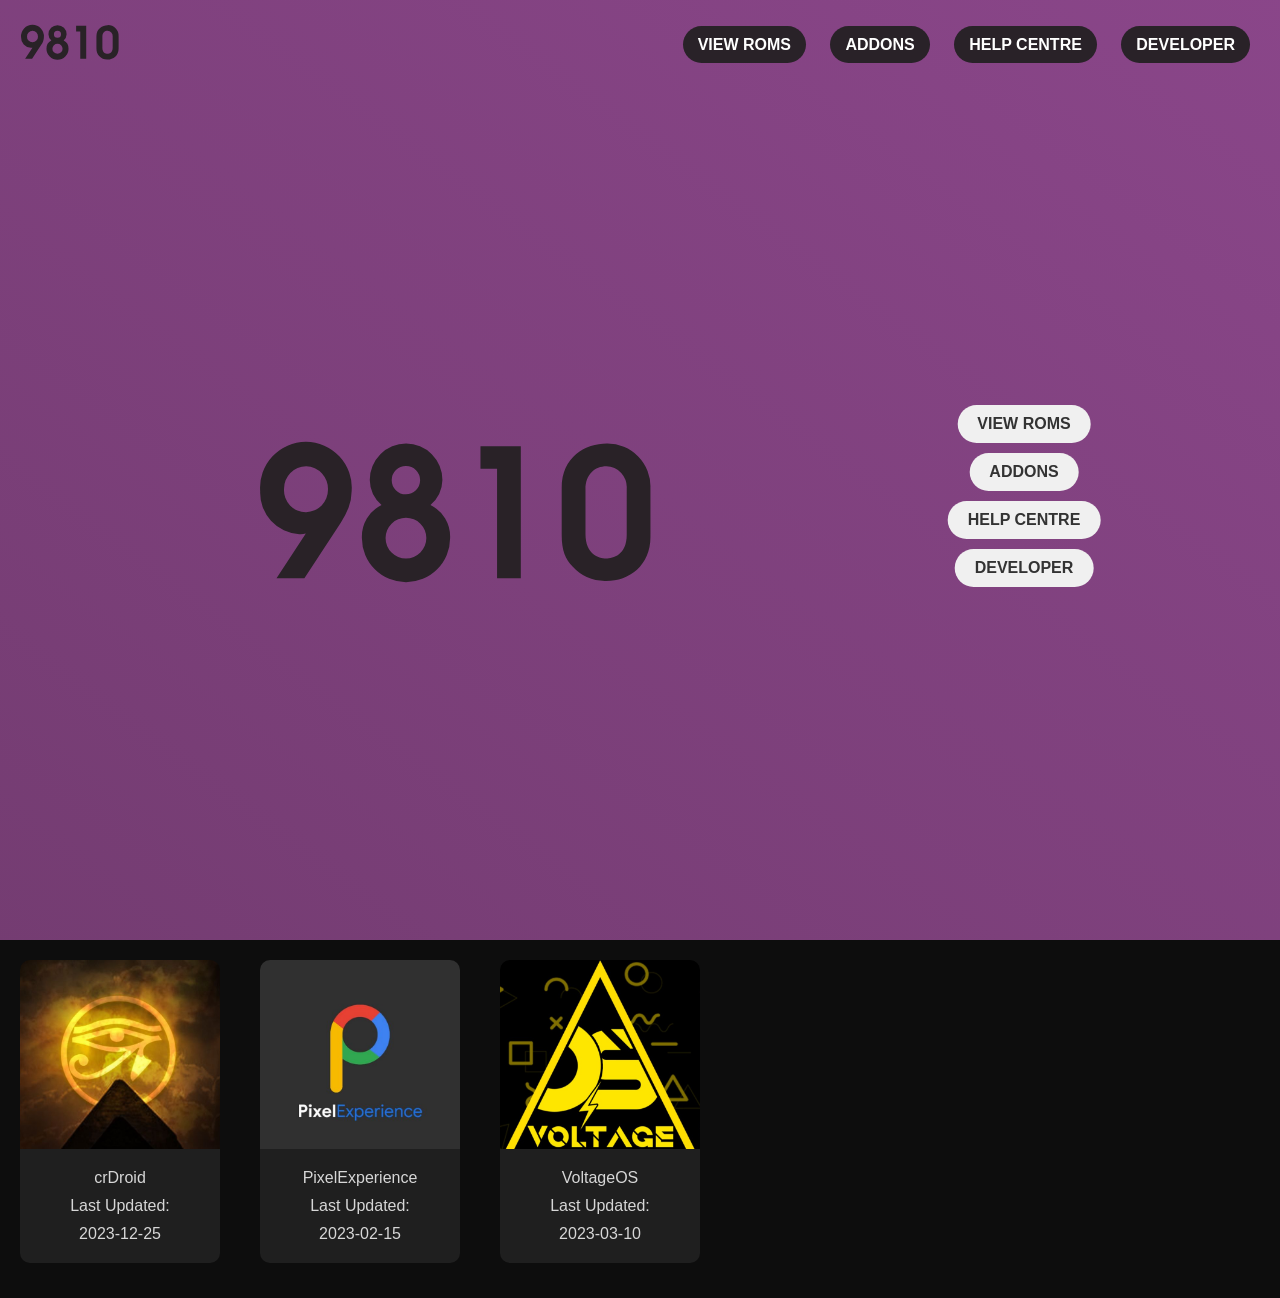
<file: index.html>
<!DOCTYPE html>
<html lang="en">
<head>
  <meta charset="UTF-8">
  <meta name="viewport" content="width=device-width, initial-scale=1.0">
  <title>9810Hub</title>
  <link rel="icon" href="img/favicon.svg" type="image/svg+xml">
  <link rel="manifest" href="/manifest.webmanifest">
  <link rel="stylesheet" href="index.css">
</head>
<body>
  <div class="gradient-background" id="background">
    <div id="navbar">
      <img id="logo" src="img/logo.svg" alt="9810 logo">
      <div id="buttons1">
        <a class="button1" href="pages/viewroms.html">VIEW ROMS</a>
        <a class="button1" href="pages/addons.html">ADDONS</a>
        <a class="button1" href="pages/helpcentre.html">HELP CENTRE</a>
        <a class="button1" href="pages/developer.html">DEVELOPER</a>
      </div>
    </div>
    <img id="logocenter" src="img/logo.svg" alt="Your Logo"/>
    <div class="button-container">
      <ul class="button-list">
        <li><a class="button2 custom-link" href="pages/viewroms.html">VIEW ROMS</a></li>
        <li><a class="button2 custom-link" href="pages/addons.html">ADDONS</a></li>
        <li><a class="button2 custom-link" href="pages/helpcentre.html">HELP CENTRE</a></li>
        <li><a class="button2 custom-link" href="pages/developer.html">DEVELOPER</a></li>
      </ul>
    </div>
  </div>
  <div id="fileList"></div>
  <div id="modeSwitch" onclick="toggleMode()">
  </div>
  <script src="script.js"></script>
</body>
</html>
</file>
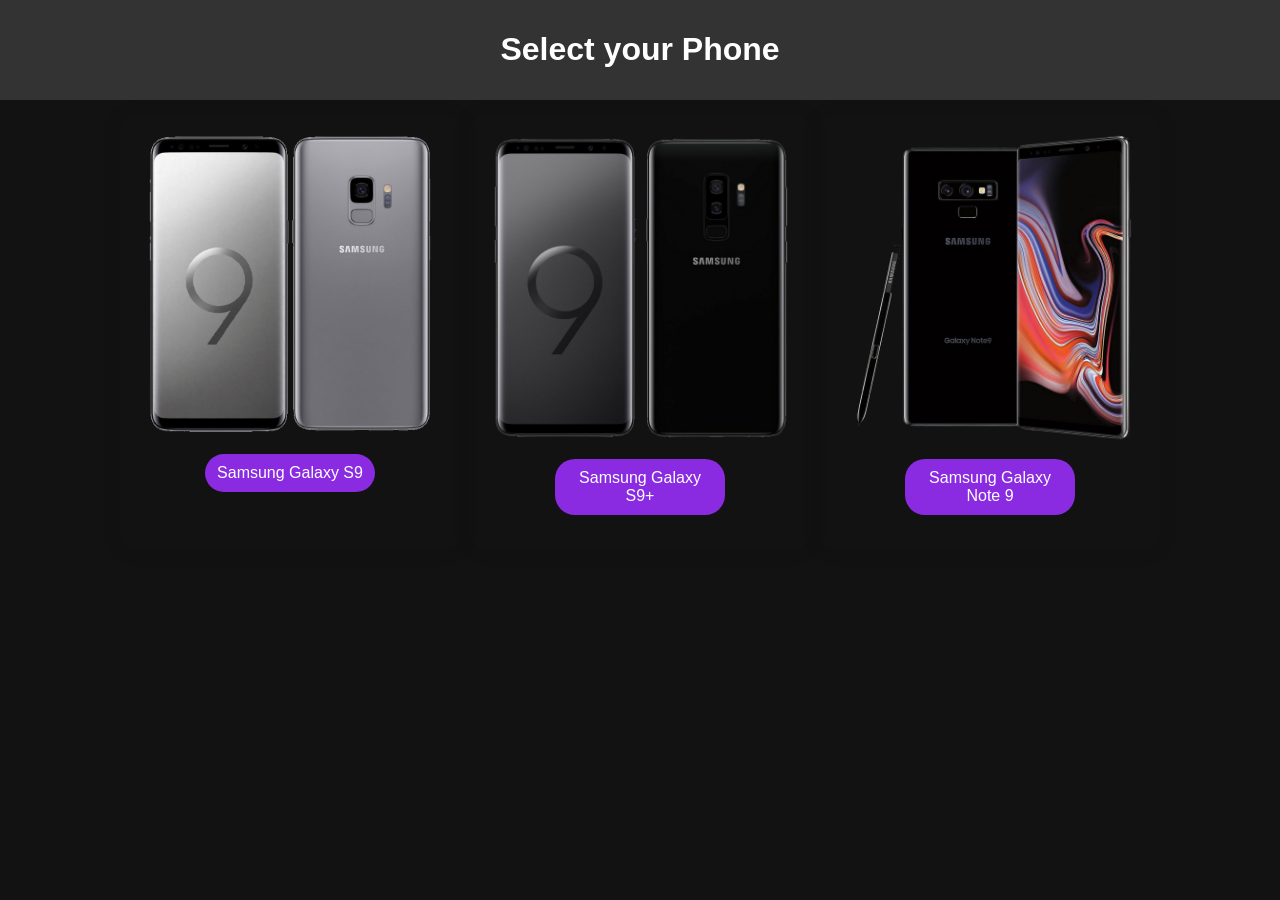
<file: getstarted/getstarted.html>
<!DOCTYPE html>
<html lang="en">
<head>
  <meta charset="UTF-8">
  <meta name="viewport" content="width=device-width, initial-scale=1.0">
  <link rel="stylesheet" href="./started.css">
  <title>Select your Phone</title>
</head>
<body>

  <header>
    <h1>Select your Phone</h1>
  </header>

  <div class="device-container">
    <div class="device-box">
      <img src="../phones/s9.png" alt="Samsung Galaxy S9" class="device-image">
      <a href="../s9/s9.html" class="device-button">Samsung Galaxy S9</a>
    </div>

    <div class="device-box">
      <img src="../phones/S9plus.png" alt="Samsung Galaxy S9+" class="device-image">
      <a href="../s9+/s9+.html" class="device-button">Samsung Galaxy S9+</a>
    </div>

    <div class="device-box">
      <img src="../phones/note9.png" alt="Samsung Galaxy Note 9" class="device-image">
      <a href="../note9/note9.html" class="device-button">Samsung Galaxy Note 9</a>
    </div>
  </div>

</body>
</html>
</file>
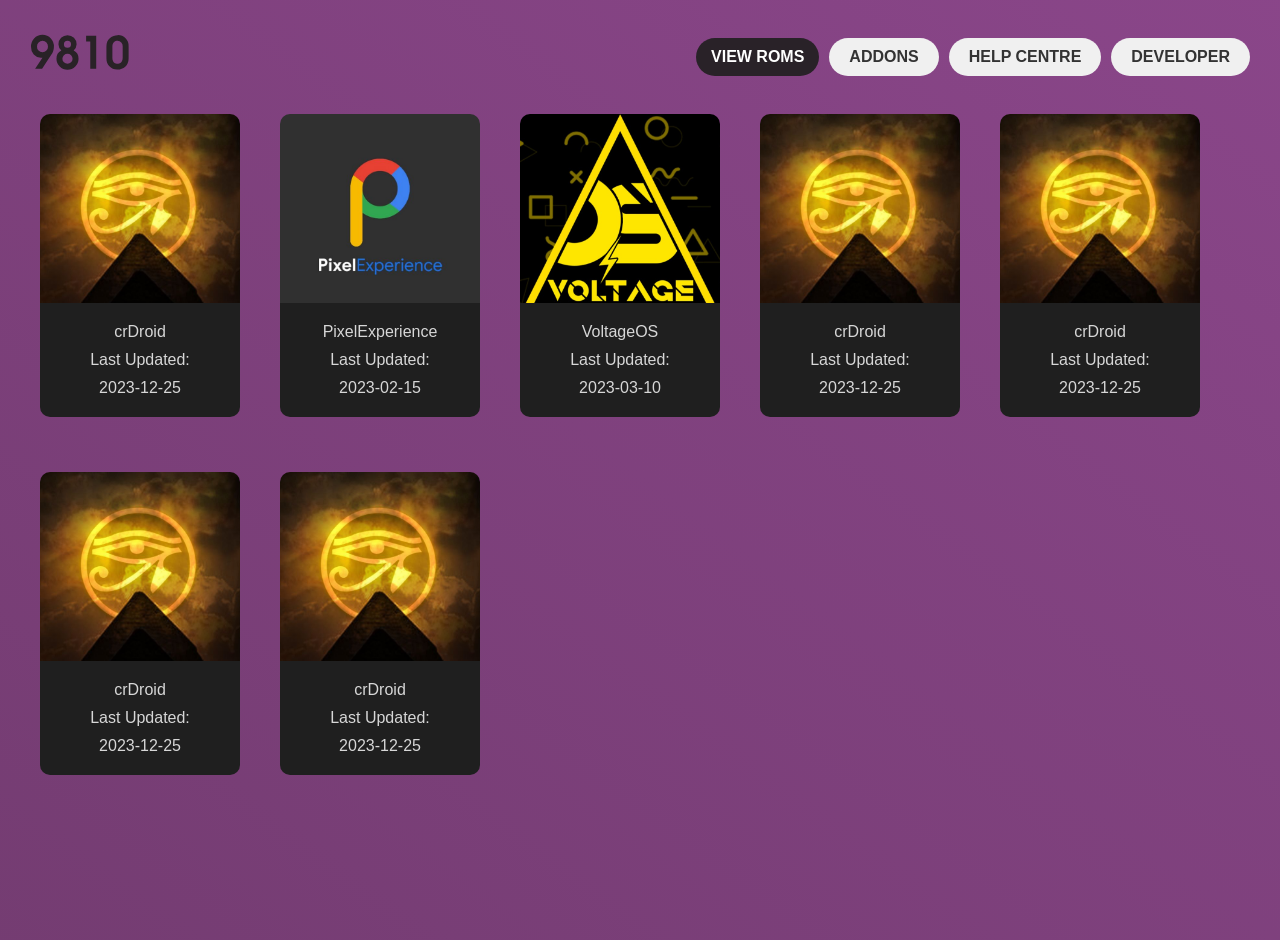
<file: pages/viewroms.html>
<!DOCTYPE html>
<html lang="en">
<head>
    <meta charset="UTF-8">
    <meta name="viewport" content="width=device-width, initial-scale=1.0">
    <title>View ROMs</title>
    <link rel="icon" type="image" href="../favicon.svg">
    <link rel="stylesheet" href="styles.css">
</head>
<body>
    <div class="gradient-background" id="background">
        <div id="navbar">
            <a href="../index.html">
                <img id="logo" src="../img/logo.svg" alt="9810 logo">
            </a>
            <div id="buttons1">
                <a class="button1 selected" href="../pages/viewroms.html">VIEW ROMS</a>
                <a class="button1 custom-link" href="../pages/addons.html">ADDONS</a>
                <a class="button1 custom-link" href="../pages/helpcentre.html">HELP CENTRE</a>
                <a class="button1 custom-link" href="../pages/developer.html">DEVELOPER</a>
            </div>
        </div>
        <div id="fileList"></div>
        <div id="modeSwitch" onclick="toggleMode()">
        </div>
    <script src="./scripts/script.js"></script>
</body>
</html>
</file>
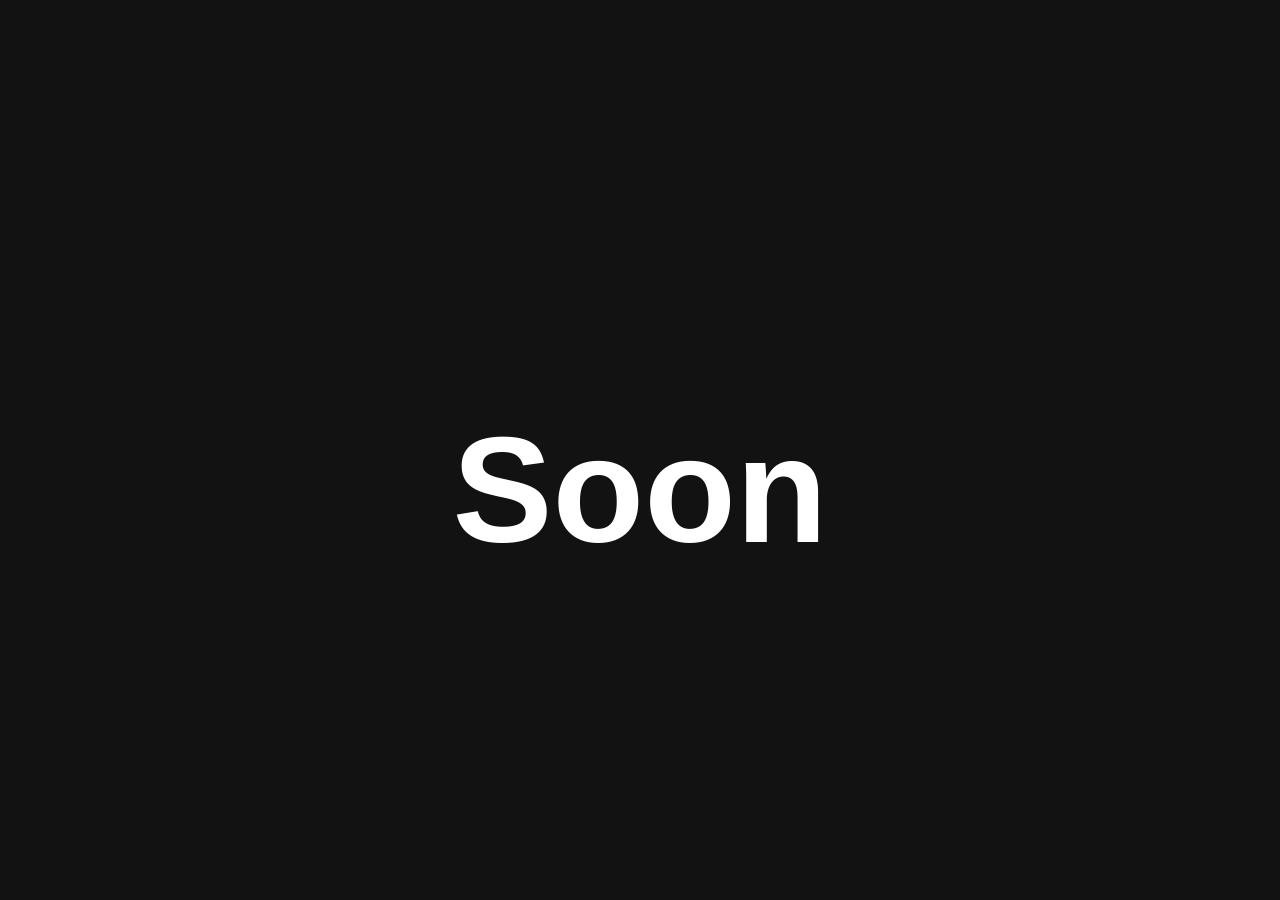
<file: tutorials/tutorials.html>
<!DOCTYPE html>
<html lang="en">
<head>
    <meta charset="UTF-8">
    <meta name="viewport" content="width=device-width, initial-scale=1.0">
    <link rel="stylesheet" type="text/css" href="styles.css" media="screen" />
    <title>Soon</title>
</head>
<body>
    <div class="bubbles-container" id="bubbles-container"></div>
    <div class="soon-container">
        <h1 class="soon-text">Soon</h1>
    </div>
    <script src="script.js"></script>
</body>
</html>
</file>
<file: index.css>
body {
  margin: 0;
  font-family: 'Arial', sans-serif;
  overflow-x: hidden;
  background-color: #0d0d0d;
}

@keyframes gradientAnimation {
  0% {
    background-position: 0% 50%;
  }
  50% {
    background-position: 100% 50%;
  }
  100% {
    background-position: 0% 50%;
  }
}

.gradient-background {
  position: relative;
  height: 100vh;
  background: linear-gradient(to bottom left, #781a78dc, #914991, #6d396a, #353389);
  background-size: 500% 500%;
  animation: gradientAnimation 10s ease infinite;
  color: #fff;
  text-align: center;
  padding: 20px;
  margin-bottom: -100vh;
}


#navbar {
  display: flex;
  justify-content: space-between;
  align-items: center;
}

#logo {
  height: 50px;
}

.button1 {
  background-color: #292228;
  border: none;
  border-radius: 40px;
  color: #ffffff;
  cursor: pointer;
  padding: 10px 15px;
  margin: 0 10px;
  transition: background-color 0.3s, border-radius 0.3s;
  text-decoration: none;
  font-weight: bold;
}

.button1:hover {
  background-color: #a2a9bd;
  border-radius: 10px;
}

.button-container {
  display: flex;
  justify-content: center;
  align-items: center;
  position: absolute;
  top: 42%;
  left: 80%;
  transform: translateX(-50%);
}

.button-list {
  list-style-type: none;
  padding: 0;
  margin: 0;
}

.button-list li {
  margin: 10px;
}

.button2:hover {
  background-color: #0031b7;
  border-radius: 10px;
}

.custom-link {
  display: inline-block;
  padding: 10px 20px;
  background-color: #f0f0f0;
  border-radius: 40px;
  color: #333;
  text-decoration: none;
  font-weight: bold;
  transition: background-color 0.3s, border-radius 0.3s;
}

#selected {
  background-color: #ec0000;
  border-radius: 10px;
}

.custom-link:hover {
  background-color: #ccc;
}

#logocenter {
  display: flex;
  flex-direction: column;
  align-items: center;
  position: absolute;
  top: 45%;
  left: 20%;
  width: 400px;
}

.romDetails {
  padding: 10px;
  background-color: #1f1f1f;
  color: #d7d7d7;
  border-radius: 0 0 10px 10px;
  text-align: center;
  position: relative;
  top: -15px;
  z-index: 1;
  width: 180px;
}

.romList {
  display: flex;
  flex-wrap: wrap;
  justify-content: flex-start;
  gap: 20px;
  margin-left: 0;
}

.romDetails p {
  margin: 10px 0;
}

#fileList {
  margin-top: 100vh;
  text-align: left;
}

.fileItem {
  flex: 0 0 calc(33.33% - 20px);
  margin: 20px;
  display: inline-block;
  flex-direction: column;
  align-items: center;
  position: relative;
}

.fileItem img {
  object-fit: cover;
  width: 100%;
  height: 200px;
  aspect-ratio: 1/1;
  border-radius: 10px;
}

#modeSwitch {
  position: fixed;
  bottom: 20px;
  right: 20px;
  cursor: pointer;
}
</file>
<file: getstarted/started.css>
body {
    font-family: Arial, sans-serif;
    margin: 0;
    padding: 0;
    background-color: #121212;
  }
  
  header {
    background-color: #333;
    color: #fff;
    text-align: center;
    padding: 10px;
  }
  
  .device-container {
    display: flex;
    flex-wrap: wrap;
    justify-content: center;
    margin: 0px 30px;
  }
  
  .device-box {
    flex: 0 0 calc(25% - px);
    background-color: #23232300;
    border-radius: 15px;
    padding: 20px;
    margin:  15px 5px 0;
    box-shadow: 0 0 20px rgba(0, 0, 0, 0.1);
    text-align: center;
    max-width: 300px;
  }
  .device-box:hover {
    box-shadow: 0 0 20px rgba(255, 255, 255, 0.8); /* Add a glowing effect on hover */
  }
  
  .device-image {
    max-width: 100%;
    height: auto;
    border-radius: 10px;
  }

  .device-button {
    display: block;
    width: 50%;
    margin: 15px auto;
    padding: 10px;
    background-color: #8a2be2;
    color: #fff;
    text-align: center;
    text-decoration: none;
    border-radius: 20px;
    margin-top: 15px;
  }
</file>
<file: pages/styles.css>
body {
    margin: 0;
    font-family: 'Arial', sans-serif;
    overflow-x: hidden;
    background-color: #0d0d0d;
}

@keyframes gradientAnimation {
    0% {
        background-position: 0% 50%;
    }
    50% {
        background-position: 100% 50%;
    }
    100% {
        background-position: 0% 50%;
    }
}

.gradient-background {
    position: relative;
    height: 100vh;
    background: linear-gradient(to bottom left, #781a78dc, #914991, #6d396a, #353389);
    background-size: 500% 500%;
    animation: gradientAnimation 10s ease infinite;
    color: #fff;
    text-align: center;
    padding: 20px;
    margin-bottom: -100vh;
}

#navbar {
    display: flex;
    justify-content: space-between;
    align-items: center;
    background-color: #29222800;
    padding: 10px;
    position: relative;
    z-index: 1;
}

#logo {
    height: 50px;
}

#buttons1 {
    display: flex;
    gap: 10px;
}

.button1 {
    background-color: #292228;
    border: none;
    border-radius: 40px;
    color: #ffffff;
    cursor: pointer;
    padding: 10px 15px;
    transition: background-color 0.3s, border-radius 0.3s;
    text-decoration: none;
    font-weight: bold;
}

.button1:hover {
    background-color: #a2a9bd;
    border-radius: 10px;
}

.custom-link {
    display: inline-block;
    padding: 10px 20px;
    background-color: #f0f0f0;
    border-radius: 40px;
    color: #333;
    text-decoration: none;
    font-weight: bold;
    transition: background-color 0.3s, border-radius 0.3s;
}

.custom-link:hover {
    background-color: #ccc;
}

.romDetails {
    padding: 10px;
    background-color: #1f1f1f;
    color: #d7d7d7;
    border-radius: 0 0 10px 10px;
    text-align: center;
    position: relative;
    top: -15px;
    z-index: 1;
    width: 180px;
}

.romList {
    display: flex;
    flex-wrap: wrap;
    justify-content: center; /* Center the items horizontally */
    gap: 20px;
    margin: 0 auto; /* Center the list horizontally */
}

.romDetails p {
    margin: 10px 0;
}

#fileList {
    text-align: left;
}

.fileItem {
    flex: 0 0 calc(33.33% - 20px);
    margin: 20px;
    display: inline-block;
}

.fileItem img {
    object-fit: cover;
    width: 100%;
    height: 200px;
    aspect-ratio: 1/1;
    border-radius: 10px;
}
</file>
<file: tutorials/styles.css>
body {
    margin: 0;
    padding: 0;
    font-family: 'Arial', sans-serif;
    background-color: #121212;
    display: flex;
    align-items: center;
    justify-content: center;
    height: 100vh;
    overflow: hidden;
}

.bubbles-container {
    position: fixed;
    top: 0;
    left: 0;
    right: 0;
    bottom: 0;
    pointer-events: none; /* Allow clicks to go through the bubbles */
}

.soon-container {
    text-align: center;
}

.soon-text {
    color: #ffffff;
    font-size: 150px;
    font-weight: bold;
    margin-bottom: 20px;
}

.bubble {
    position: absolute;
    width: 50px;
    height: 50px;
    background-image: url('../img/bubble.png'); /* Replace with the path to your custom image */
    background-size: cover;
    border-radius: 50%;
    animation: bubbleFloat linear infinite;
    opacity: 0;
}

@keyframes bubbleFloat {
    0% {
        transform: translateY(0) translateX(-100vw) scale(1); /* Move in from the left */
        opacity: 1; /* Gradually increase opacity */
    }
    100% {
        transform: translateY(0) translateX(200vw) scale(0.8); /* Move out to the right */
        opacity: 0; /* Gradually decrease opacity */
    }
}

/* Add this rule to change the color dynamically */
.colorize {
    filter: hue-rotate(180deg); /* Adjust the hue-rotate value as needed */
}
</file>
